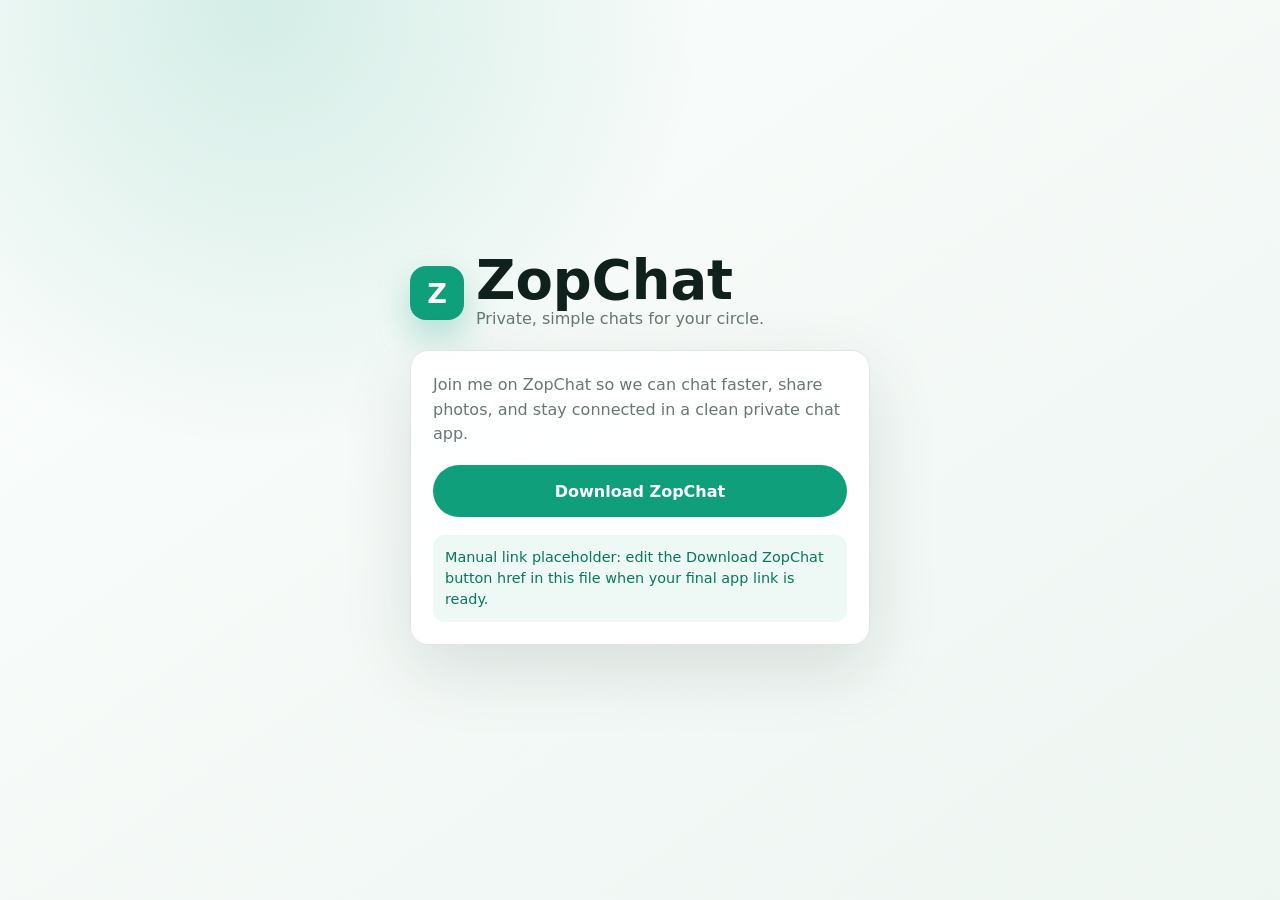
<file: admi.html>
<!doctype html>
<html lang="en">
  <head>
    <meta charset="UTF-8" />
    <meta name="viewport" content="width=device-width, initial-scale=1.0" />
    <meta name="theme-color" content="#0f9f7a" />
    <title>Download ZopChat</title>
    <style>
      :root {
        --accent: #0f9f7a;
        --accent-dark: #08785d;
        --ink: #10201c;
        --muted: #687772;
        --line: #dce7e2;
        --panel: #ffffff;
        font-family: Inter, ui-sans-serif, system-ui, -apple-system, BlinkMacSystemFont, "Segoe UI", sans-serif;
      }

      * {
        box-sizing: border-box;
      }

      body {
        margin: 0;
        min-height: 100vh;
        display: grid;
        place-items: center;
        padding: 22px;
        background:
          radial-gradient(circle at 20% 0%, rgba(15, 159, 122, 0.16), transparent 28rem),
          linear-gradient(145deg, #fbfdfc, #eef6f2);
        color: var(--ink);
      }

      main {
        width: min(100%, 460px);
        display: grid;
        gap: 18px;
      }

      .brand {
        display: flex;
        align-items: center;
        gap: 12px;
      }

      .mark {
        width: 54px;
        height: 54px;
        display: grid;
        place-items: center;
        border-radius: 16px;
        background: var(--accent);
        color: white;
        font-size: 1.7rem;
        font-weight: 900;
        box-shadow: 0 16px 34px rgba(15, 159, 122, 0.28);
      }

      h1,
      p {
        margin: 0;
      }

      h1 {
        font-size: clamp(2rem, 9vw, 3.4rem);
        line-height: 0.95;
      }

      .card {
        display: grid;
        gap: 18px;
        padding: 22px;
        border: 1px solid var(--line);
        border-radius: 18px;
        background: rgba(255, 255, 255, 0.94);
        box-shadow: 0 24px 70px rgba(16, 32, 28, 0.12);
      }

      .copy {
        color: var(--muted);
        font-size: 1rem;
        line-height: 1.55;
      }

      .download {
        min-height: 52px;
        display: grid;
        place-items: center;
        border-radius: 999px;
        background: var(--accent);
        color: white;
        text-decoration: none;
        font-weight: 850;
      }

      .download:active {
        transform: translateY(1px);
      }

      .note {
        padding: 12px;
        border-radius: 12px;
        background: #eef8f4;
        color: var(--accent-dark);
        font-size: 0.9rem;
        line-height: 1.45;
      }
    </style>
  </head>
  <body>
    <main>
      <div class="brand">
        <div class="mark">Z</div>
        <div>
          <h1>ZopChat</h1>
          <p class="copy">Private, simple chats for your circle.</p>
        </div>
      </div>

      <section class="card">
        <p class="copy">
          Join me on ZopChat so we can chat faster, share photos, and stay connected in a clean private chat app.
        </p>

        <!-- Replace this href manually with your final APK / Play Store / website download link. -->
        <a class="download" href="https://example.com/zopchat-download" target="_blank" rel="noopener">Download ZopChat</a>

        <p class="note">Manual link placeholder: edit the Download ZopChat button href in this file when your final app link is ready.</p>
      </section>
    </main>
  </body>
</html>
</file>
